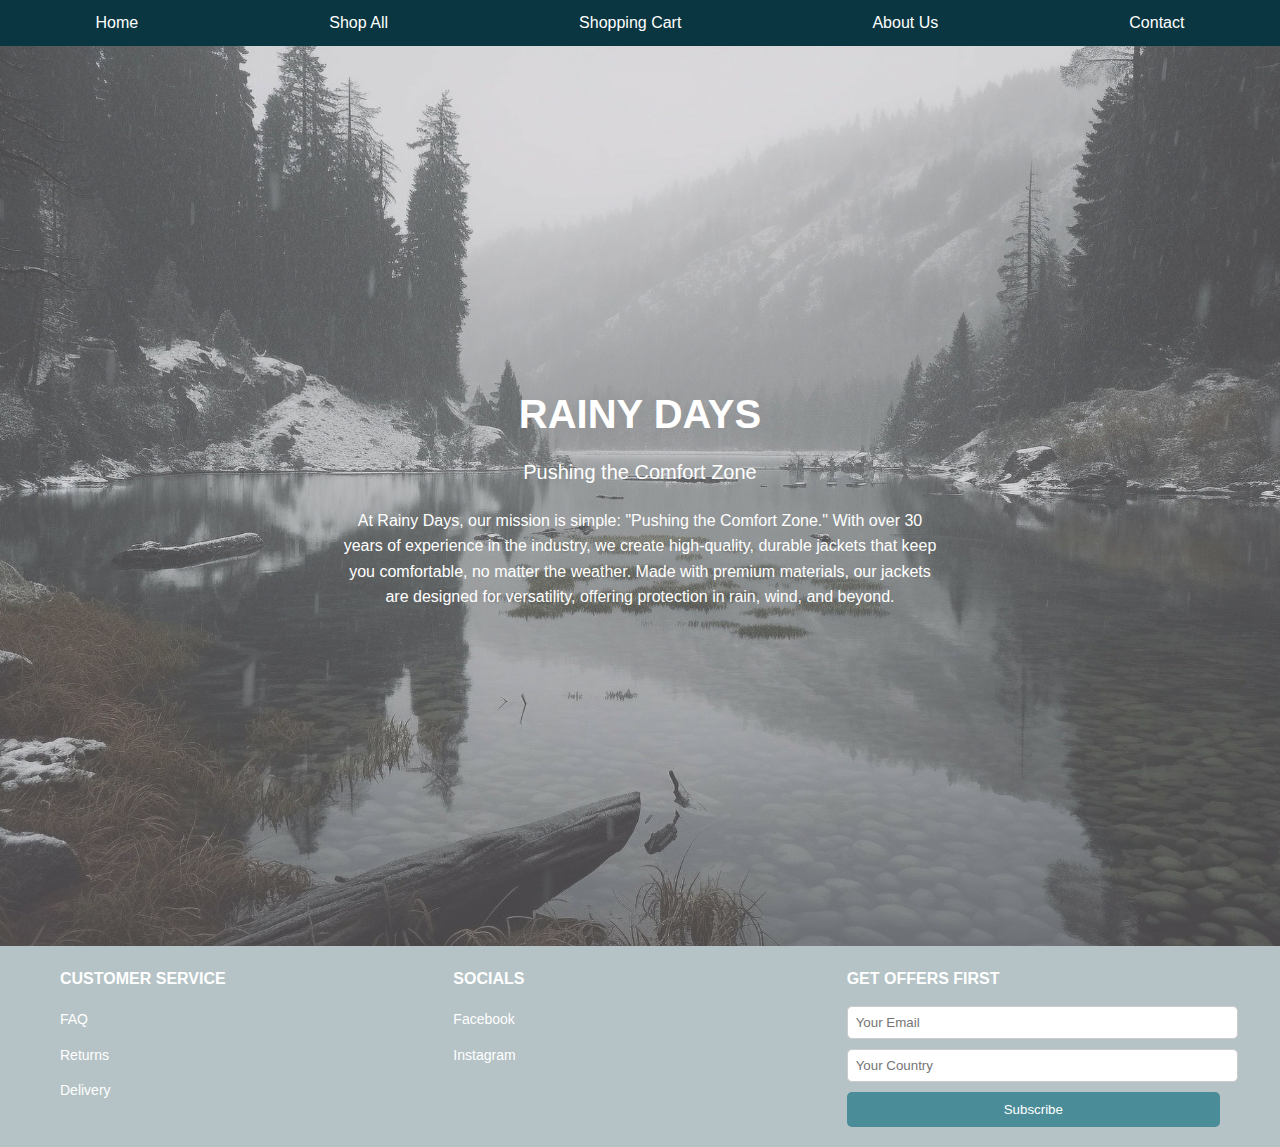
<file: about us.html>
<!DOCTYPE html>
<html lang="en">
    <head>
        <meta charset="UTF-8">
        <meta name="viewport" content="width=device-width, initial-scale=1.0">
        <meta name="description" content="Learn about Rainy Days, our mission, values, and commitment to crafting premium hiking jackets that empower adventurers to embrace every journey.">
        <title>About Us - Rainy Days  
        </title>
        <link rel="stylesheet" href="About us.css">
      </head>
<body>
  <header>
    <nav>
      <ul>
        <li><a href="index.html">Home</a></li>
        <li><a href="Shop all.html">Shop All</a></li>   
        <li><a href="Shopping cart.html">Shopping Cart</a></li>
        <li><a href="About us.html">About Us</a></li>
        <li><a href="contact.html">Contact</a></li>
      </ul>
    </nav>
  </header>
  <main>
    <section class="hero-container">
      <div class="overlay"></div>
      <img src="images/About us.jpg" alt="Scenic Background" class="hero-image" />
      <div class="hero-text">
        <h1>Rainy Days</h1>
        <h2>Pushing the Comfort Zone</h2>
        <p>
          At Rainy Days, our mission is simple: "Pushing the Comfort Zone." 
          With over 30 years of experience in the industry, we create high-quality, 
          durable jackets that keep you comfortable, no matter the weather. 
          Made with premium materials, our jackets are designed for versatility, 
          offering protection in rain, wind, and beyond.
        </p>
      </div>
    </section>
  </main>
   <footer>
    <div class="footer-container">
      <div class="footer-column">
        <h3>Customer Service</h3>
        <ul>
          <li><a href="faq.html">FAQ</a></li>
          <li><a href="returns.html">Returns</a></li>
          <li><a href="delivery.html">Delivery</a></li>
        </ul>
      </div>
      <div class="footer-column">
        <h3>Socials</h3>
        <ul>
          <li><a href="https://facebook.com" target="_blank">Facebook</a></li>
          <li><a href="https://instagram.com" target="_blank">Instagram</a></li>
        </ul>
      </div>
      <div class="footer-column">
        <h3>Get Offers First</h3>
        <form class="newsletter-form" action="#" method="POST">
          <input type="email" name="email" placeholder="Your Email" required />
          <input type="text" name="country" placeholder="Your Country" required />
          <button type="submit">Subscribe</button>
        </form>
      </div>
    </div>
  </footer>
</script>
</body>
</html>
</file>
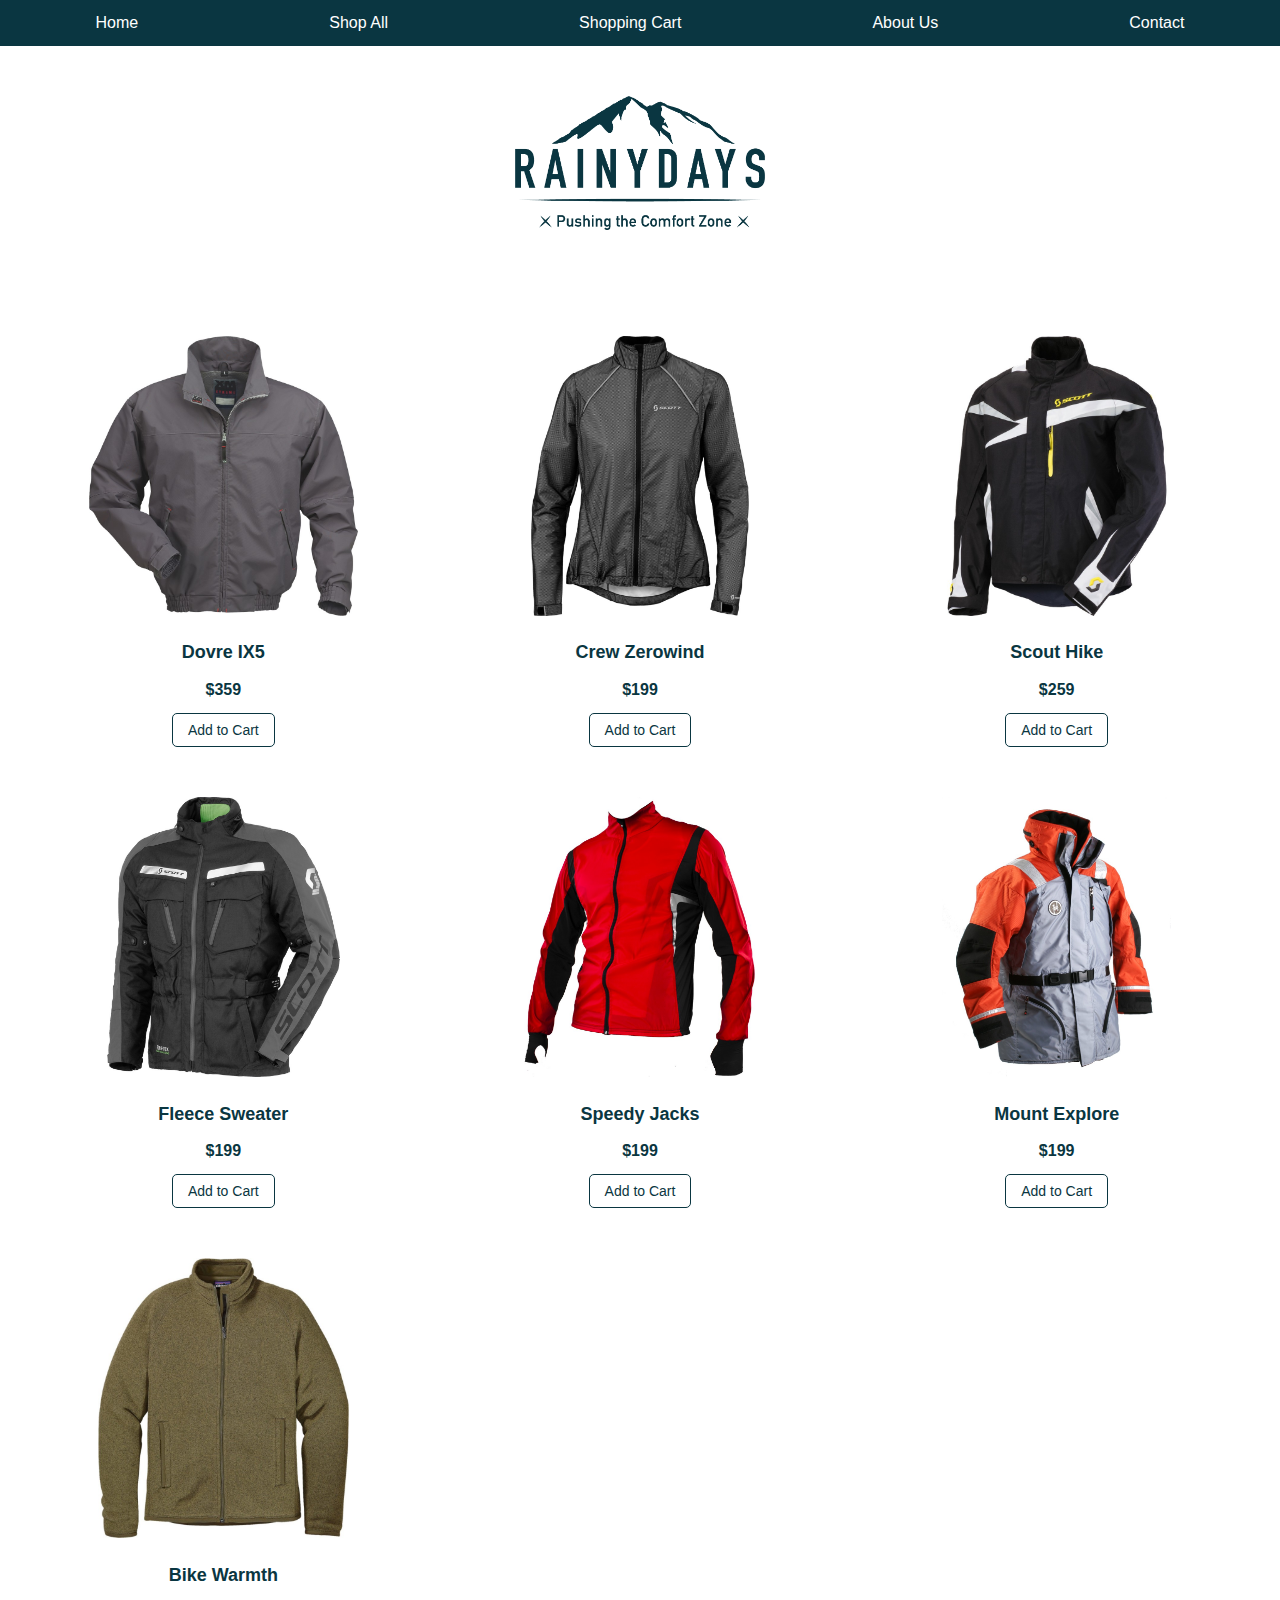
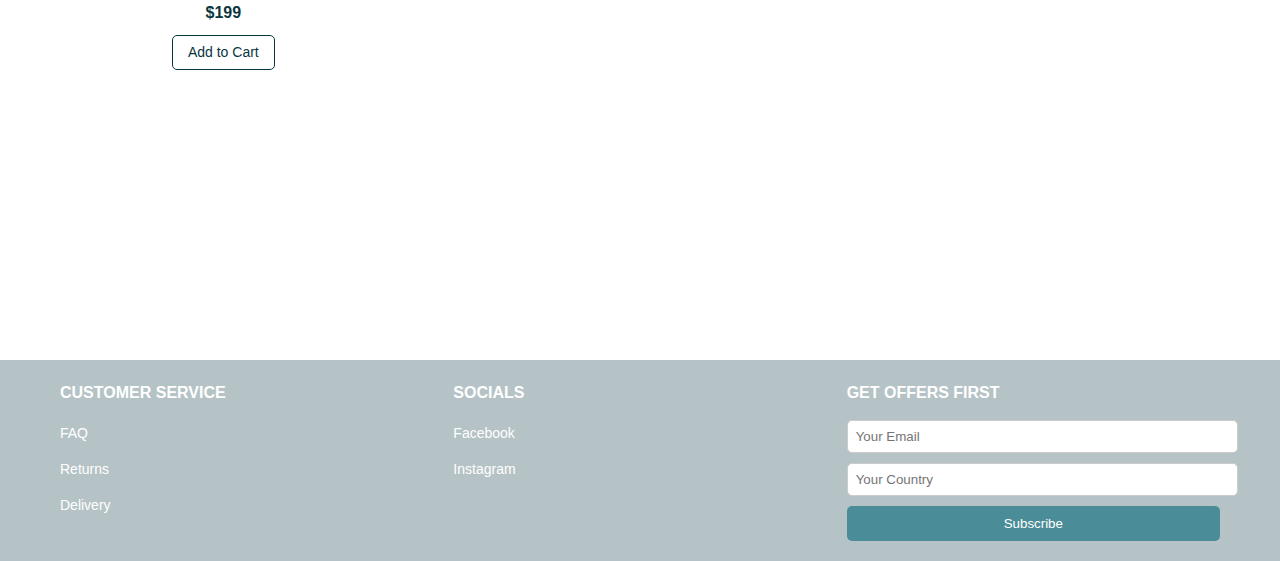
<file: Shop all.html>
<!DOCTYPE html>
<html lang="en">
  <head>
    <meta charset="UTF-8">
    <meta name="viewport" content="width=device-width, initial-scale=1.0">
    <meta name="description" content="Explore all premium hiking jackets from Rainy Days. Find the perfect jacket for every adventure with our durable, affordable, and versatile collection.">
    <title>Shop All - Rainy Days
    </title>
    <link rel="stylesheet" href="shopall.css">
  </head>
  <body>
    <header>
      <nav>
        <ul>
          <li><a href="index.html">Home</a></li>
          <li><a href="shop all.html">Shop All</a></li>
          <li><a href="Shopping cart.html">Shopping Cart</a></li>
          <li><a href="about us.html">About Us</a></li>
          <li><a href="contact.html">Contact</a></li>
        </ul>
      </nav>
    </header>
     <main>
      <section class="hero-container">
        <img
          src="logo/RainyDays_Logo.png"
          alt="Rainy Days company logo"
          class="hero-logo"
        />
      </section>
      <section class="products-section">
        <h2>Shop All Products</h2>
        <div class="product-container">
      
          <div class="product-card">
            <img src="products/RainyDays_Jacket5.jpg" alt="Dovre IX5 Jacket" />
            <h3>Dovre IX5</h3>
            <p class="price">$359</p>
            <a href="Shopping cart.html" class="btn">Add to Cart</a>
          </div>
           <div class="product-card">
            <img src="products/RainyDays_Jacket2.jpg" alt="Crew Zerowind Jacket" />
            <h3>Crew Zerowind</h3>
            <p class="price">$199</p>
            <a href="Shopping cart.html" class="btn">Add to Cart</a>
          </div>
           <div class="product-card">
            <img src="products/RainyDays_Jacket4.jpg" alt="Scout Hike Jacket" />
            <h3>Scout Hike</h3>
            <p class="price">$259</p>
            <a href="Shopping cart.html" class="btn">Add to Cart</a>
          </div>
          <div class="product-card">
            <img src="products/RainyDays_Jacket6.jpg" alt="Fleece Sweater" />
            <h3>Fleece Sweater</h3>
            <p class="price">$199</p>
            <a href="Shopping cart.html" class="btn">Add to Cart</a>
          </div>
          <div class="product-card">
            <img src="products/RainyDays_Jacket3.jpg" alt="Speedy Jacks" />
            <h3>Speedy Jacks</h3>
            <p class="price">$199</p>
            <a href="Shopping cart.html" class="btn">Add to Cart</a>
          </div>
           <div class="product-card">
            <img src="products/RainyDays_Jacket1.jpg" alt="Mount Explore Jacket" />
            <h3>Mount Explore</h3>
            <p class="price">$199</p>
            <a href="Shopping cart.html" class="btn">Add to Cart</a>
          </div>
          <div class="product-card">
            <img src="products/RainyDays_Jacket7.jpg" alt="Bike Warmth Jacket" />
            <h3>Bike Warmth</h3>
            <p class="price">$199</p>
            <a href="Shopping cart.html" class="btn">Add to Cart</a>
          </div>
        </div>
      </section>
    </main>
     <footer>
      <div class="footer-container">
        <div class="footer-column">
          <h3>Customer Service</h3>
          <ul>
            <li><a href="faq.html">FAQ</a></li>
            <li><a href="returns.html">Returns</a></li>
            <li><a href="delivery.html">Delivery</a></li>
          </ul>
        </div>
         <div class="footer-column">
          <h3>Socials</h3>
          <ul>
            <li><a href="https://facebook.com" target="_blank">Facebook</a></li>
            <li><a href="https://instagram.com" target="_blank">Instagram</a></li>
          </ul>
        </div>
         <div class="footer-column">
          <h3>Get Offers First</h3>
          <form class="newsletter-form" action="#" method="POST">
            <input type="email" name="email" placeholder="Your Email" required />
            <input
              type="text"
              name="country"
              placeholder="Your Country"
              required
            />
            <button type="submit">Subscribe</button>
          </form>
        </div>
      </div>
    </footer>
  </body>
</html>
</file>
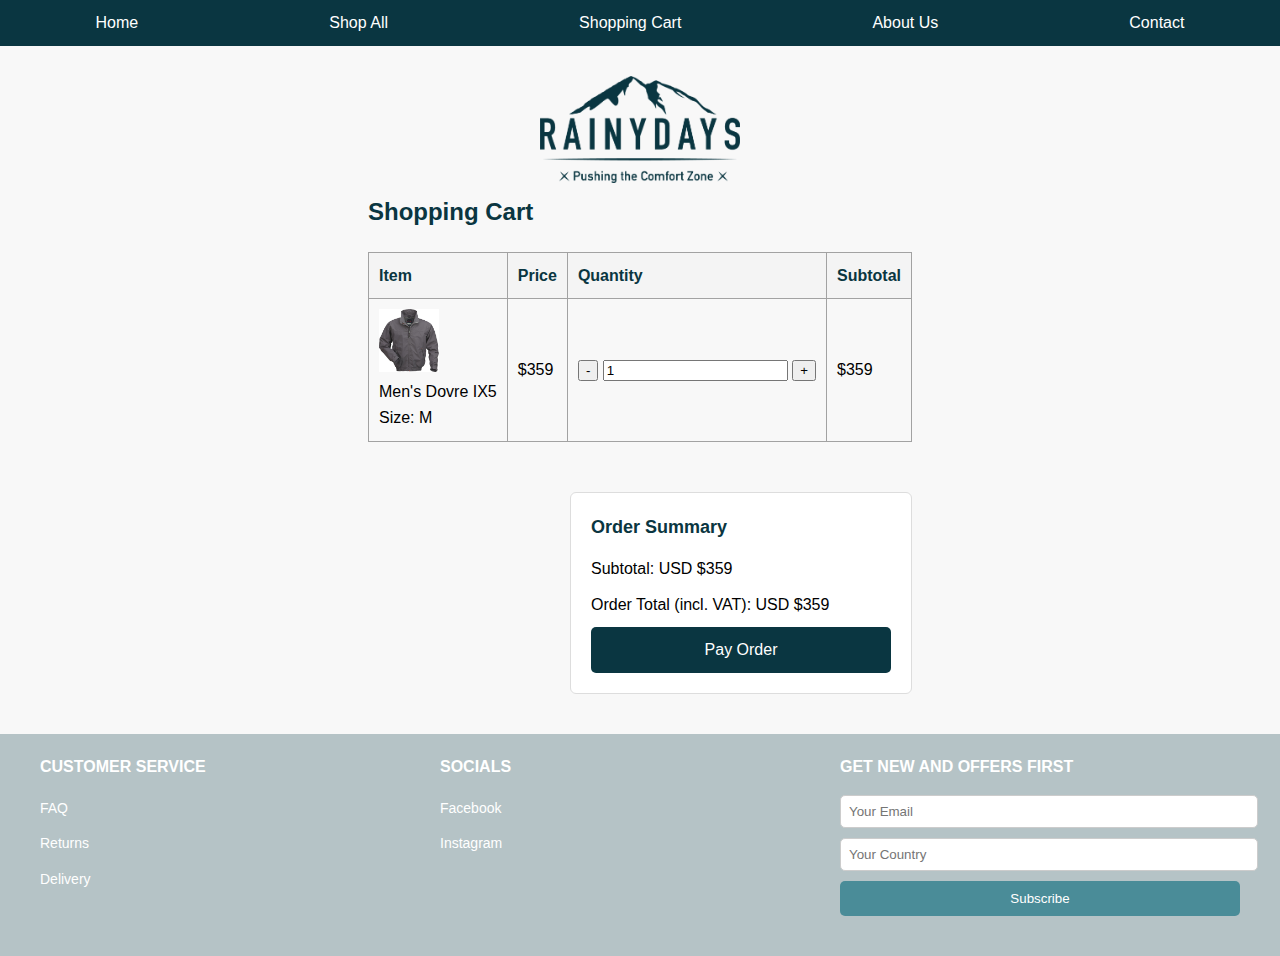
<file: Shopping cart.html>
<!DOCTYPE html>
<html lang="en">
<head>
    <meta charset="UTF-8">
    <meta name="viewport" content="width=device-width, initial-scale=1.0">
    <meta name="description" content="Explore all premium hiking jackets from Rainy Days. Find the perfect jacket for every adventure with our durable, affordable, and versatile collection.">
    <title>Shopping cart - Rainy Days</title>
    <link rel="stylesheet" href="Shopping cart.css">
</head>
<body>
    <header>
        <nav>
            <ul>
                <li><a href="index.html">Home</a></li>
                <li><a href="Shop all.html">Shop All</a></li>
                <li><a href="Shopping cart.html">Shopping Cart</a></li>
                <li><a href="about us.html">About Us</a></li>
                <li><a href="contact.html">Contact</a></li>
            </ul>
        </nav>
    </header>
    <main class="shopping-cart">
        <div class="header-logo-container">
            <img src="logo/RainyDays_Logo.png" alt="RainyDays Logo" class="hero-logo">
        </div>
        <h1>Shopping Cart</h1>
        <table class="cart-table">
            <thead>
                <tr>
                    <th>Item</th>
                    <th>Price</th>
                    <th>Quantity</th>
                    <th>Subtotal</th>
                </tr>
            </thead>
            <tbody>
                <tr>
                    <td>
                        <img src="products/RainyDays_Jacket5.jpg" alt="Product Image">
                        <p>Men's Dovre IX5<br>Size: M</p>
                    </td>
                    <td>$359</td>
                    <td>
                        <button>-</button>
                        <input type="number" value="1" min="1">
                        <button>+</button>
                    </td>
                    <td>$359</td>
                </tr>
            </tbody>
        </table>
        <div class="order-summary">
            <h2>Order Summary</h2>
            <p>Subtotal: USD $359</p>
            <p>Order Total (incl. VAT): USD $359</p>
            <a href="#payment-success" class="checkout-btn">Pay Order</a>
        </div>
    </main>
    <section id="payment-success" class="success-message">
        <div class="success-container">
            <h2>Payment Successful!</h2>
            <p>Thank you for your purchase. Your order is being processed.</p>
            <a href="index.html" class="return-btn">Return to Home</a>
        </div>
    </section>
     <footer>
        <div class="footer-container">
            <div class="footer-column">
                <h3>Customer Service</h3>
                <ul>
                    <li><a href="#">FAQ</a></li>
                    <li><a href="#">Returns</a></li>
                    <li><a href="#">Delivery</a></li>
                </ul>
            </div>
            <div class="footer-column">
                <h3>Socials</h3>
                <ul>
                    <li><a href="#">Facebook</a></li>
                    <li><a href="#">Instagram</a></li>
                </ul>
            </div>
            <div class="footer-column">
                <h3>Get New and Offers First</h3>
                <form class="newsletter-form">
                    <input type="email" placeholder="Your Email">
                    <input type="text" placeholder="Your Country">
                    <button type="submit">Subscribe</button>
                </form>
            </div>
        </div>
    </footer>
</body>
</html>
</file>
<file: About us.css>
body, h1, h2, h3, p, ul, li, a {
    margin: 0;
    padding: 0;
    box-sizing: border-box;
  }
  
  body {
    font-family: 'Arial', sans-serif;
    line-height: 1.6;
    overflow-x: hidden;
    background-color: #f8f8f8;
  }
  
  header nav {
    background-color: #0A3641;
    padding: 10px 0;
  }
  
  header nav ul {
    display: flex;
    justify-content: space-around;
    list-style: none;
    width: 100%;
  }
  
  header nav ul li a {
    color: #ffffff;
    text-decoration: none;
    font-size: 16px;
    font-weight: 400;
  }
  
  header nav ul li a:hover {
    text-decoration: none;
  }
  
  .hero-container {
    position: relative;
    width: 100%;
    height: 100vh;
  }
  
  .hero-image {
    width: 100%;
    height: 100%;
    object-fit: cover;
  }
  
  .overlay {
    position: absolute;
    top: 0;
    left: 0;
    width: 100%;
    height: 100%;
    background-color: rgba(178, 173, 173, 0.4);
  }
  
  .hero-text {
    position: absolute;
    top: 50%;
    left: 50%;
    transform: translate(-50%, -50%);
    text-align: center;
    color: white;
  }
  
  .hero-text h1 {
    font-size: 40px;
    text-transform: uppercase;
    margin-bottom: 10px;
  }
  
  .hero-text h2 {
    font-size: 20px;
    font-weight: 300;
    margin-bottom: 20px;
  }
  
  .hero-text p {
    font-size: 16px;
    max-width: 600px;
    margin: 0 auto;
  }
  

  footer {
    background-color: #B5C3C6;
    padding: 20px 0;
  }
  
  .footer-container {
    display: flex;
    justify-content: space-between;
    align-items: flex-start;
    max-width: 1200px;
    margin: 0 auto;
    padding: 0 50px;
  }
  
  .footer-column {
    flex: 1;
    margin: 0 10px;
  }
  
  .footer-column h3 {
    font-size: 16px;
    color: white;
    margin-bottom: 15px;
    text-transform: uppercase;
  }
  
  .footer-column ul {
    list-style: none;
    padding: 0;
    margin: 0;
  }
  
  .footer-column ul li {
    margin-bottom: 10px;
  }
  
  .footer-column ul li a {
    color: white;
    text-decoration: none;
    font-size: 14px;
  }
  
  .footer-column ul li a:hover {
    text-decoration: underline;
  }
  
  .newsletter-form input {
    width: 100%;
    padding: 8px;
    margin-bottom: 10px;
    border: 1px solid #ccc;
    border-radius: 5px;
  }
  
  .newsletter-form button {
    width: 100%;
    padding: 10px;
    background-color: #4a8c98;
    color: white;
    border: none;
    border-radius: 5px;
    cursor: pointer;
  }
  
  .newsletter-form button:hover {
    background-color: #0A3641;
  }
  
  @media (max-width: 600px) {
    .hero-text h1 {
      font-size: 30px;
    }
  
    .hero-text h2 {
      font-size: 20px;
    }
  
    .hero-text p {
      font-size: 16px;
      padding: 8px;
    }
  
    footer .footer-container {
      flex-wrap: wrap;
      padding: 20px 10px;
    }
  
    .footer-column {
      flex: 1 1 100%;
      margin-bottom: 10px;
    }
  
  }
</file>
<file: shopall.css>
body, h1, h2, h3, p, ul, li, a {
    margin: 0;
    padding: 0;
    box-sizing: border-box;
  }
  
  body {
    font-family: 'Arial', sans-serif;
    line-height: 1.6;
    overflow-x: hidden;
    background-color: #f8f8f8;
  }
  
  header nav {
    background-color: #0A3641;
    padding: 10px 0;
  }
  
  header nav ul {
    display: flex;
    justify-content: space-around;
    list-style: none;
    width: 100%;
  }
  
  header nav ul li a {
    color: #ffffff;
    text-decoration: none;
    font-size: 16px;
    font-weight: 400;
  }
  
  header nav ul li a:hover {
    text-decoration: none;
  }

  .hero-container {
    position: relative;
    width: 100%;
  }
  
  .hero-image {
    width: 100%;
    height: auto;
    object-fit: cover;
  }
  
  .hero-logo {
    position: absolute;
    top: 50px;
    left: 50%;
    transform: translateX(-50%);
    max-width: 250px;
  }
  
  .products-section {
    background-color: white;
    padding: 290px 0;
    text-align: center;
  }
  
  .products-section h2 {
    display: none;
  }

 .product-container {
    display: grid;
    grid-template-columns: repeat(3, 1fr);
    gap: 50px;
    max-width: 1200px;
    margin: 0 auto;
  }
}
  .product-card {
    background-color: white;
    text-align: center;
    border: none;
    padding: 15px;
    width: 280px;
  }
  
  .product-card img {
    width: 280px;
    height: 280px;
    margin-bottom: 15px;
    object-fit: contain;
  }
  
  .product-card h3 {
    font-size: 18px;
    margin-bottom: 10px;
    color: #0A3641;
  }
  
  .product-card .price {
    font-size: 16px;
    color: #0A3641;
    font-weight: bold;
    margin-bottom: 10px;
  }
  
  .product-card .btn {
    background-color: #ffffff;
    color: #0A3641;
    border: 1px solid #0A3641;
    padding: 5px 15px;
    text-decoration: none;
    font-size: 14px;
    border-radius: 5px;
    display: inline-block;
  }
  
  .product-card .btn:hover {
    background-color: #0A3641;
    color: #ffffff;
  }
  
  footer {
    background-color: #B5C3C6;
    padding: 20px 0;
    position: relative;
  }
  
  .footer-container {
    display: flex;
    justify-content: space-between;
    align-items: flex-start;
    max-width: 1200px;
    margin: 0 auto;
    padding: 0 50px;
  }
  
  .footer-column {
    flex: 1;
    margin: 0 10px;
  }
  
  .footer-column h3 {
    font-size: 16px;
    color: white;
    margin-bottom: 15px;
    text-transform: uppercase;
  }
  
  .footer-column ul {
    list-style: none;
    padding: 0;
    margin: 0;
  }
  
  .footer-column ul li {
    margin-bottom: 10px;
  }
  
  .footer-column ul li a {
    color: white;
    text-decoration: none;
    font-size: 14px;
  }
  
  .footer-column ul li a:hover {
    text-decoration: underline;
  }
  
  .newsletter-form input {
    width: 100%;
    padding: 8px;
    margin-bottom: 10px;
    border: 1px solid #ccc;
    border-radius: 5px;
  }
  
  .newsletter-form button {
    width: 100%;
    padding: 10px;
    background-color: #4a8c98;
    color: white;
    border: none;
    border-radius: 5px;
    cursor: pointer;
  }
  
  .newsletter-form button:hover {
    background-color: #0A3641;
  }
  
  @media (max-width: 660px) {
    header nav ul {
      flex-direction: row;
      align-items: center;
      gap: 10px;
    }
  
    .hero-logo {
      max-width: 200px;
    }
  
    .products-section h2 {
      font-size: 18px;
    }
  
    .product-container {
      grid-template-columns: 1fr;
      align-items: center;
    }
  
    .product-card {
      width: 90%;
      margin: 0 auto 20px auto;
    }
  
    footer .footer-container {
      flex-wrap: wrap;
      padding: 0 20px;
    }
  
    .footer-column {
      flex: 1 1 100%;
      margin-bottom: 20px;
    }
  
  @media (min-width: 600px) 

    nav {
      display: flex; /
    }
  }
@media (max-width: 900px) {
  .product-container {
      grid-template-columns: 1fr;
      align-items: center;
    }
  
}
</file>
<file: Shopping cart.css>
body, h1, h2, h3, p, ul, li, a {
    margin: 0;
    padding: 0;
    box-sizing: border-box;
}

body {
    font-family: 'Arial', sans-serif;
    line-height: 1.6;
    overflow-x: hidden;
    background-color: #f8f8f8;
    display: flex;
    flex-direction: column;
    min-height: 100vh;
}

header nav {
    background-color: #0A3641;
    padding: 10px 0;
}

header nav ul {
    display: flex;
    justify-content: space-around;
    list-style: none;
    width: 100%;
    padding: 0;
}

header nav ul li a {
    color: #ffffff;
    text-decoration: none;
    font-size: 16px;
    font-weight: 400;
}

header nav ul li a:hover {
    text-decoration: underline;
}

.hero-logo {
    display: block;
    margin: 10px auto;
    max-width: 200px;
    height: auto;
    text-align: center;
}

.shopping-cart {
    max-width: 1200px;
    margin: 20px auto;
    padding: 0 20px;
    flex-grow: 1;
}

.shopping-cart h1 {
    font-size: 24px;
    margin-bottom: 20px;
    color: #0A3641;
    text-align: left;
}

.cart-table {
    width: 100%;
    border-collapse: collapse;
    margin-bottom: 50px;
}

.cart-table th,
.cart-table td {
    padding: 10px;
    text-align: left;
    border: 1px solid #A2A2A2;
}

.cart-table th {
    background-color: #f4f4f4;
    color: #0A3641;
}

.cart-table img {
    max-width: 60px;
    height: auto;
}

.quantity-controls {
    display: flex;
    align-items: center;
    gap: 5px;
}

.quantity-controls input {
    width: 40px;
    text-align: center;
}

.order-summary {
    max-width: 300px;
    padding: 20px;
    background-color: #ffffff;
    border: 1px solid #ddd;
    border-radius: 6px;
    margin-left: auto;
    margin-bottom: 20px;
}

.order-summary h2 {
    font-size: 18px;
    margin-bottom: 15px;
    color: #0A3641;
}

.order-summary p {
    margin-bottom: 10px;
}

.order-summary .checkout-btn {
    display: block;
    width: 100%;
    text-align: center;
    padding: 10px;
    background-color: #0A3641;
    color: #ffffff;
    text-decoration: none;
    border-radius: 5px;
    margin-top: 10px;
}

.order-summary .checkout-btn:hover {
    background-color: #05505c;
}

.success-message {
    display: none; 
    position: fixed;
    top: 0;
    left: 0;
    width: 100%;
    height: 100%;
    background-color: rgba(0, 0, 0, 0.8);
    color: #fff;
    z-index: 1000;
    justify-content: center;
    align-items: center;
    text-align: center;
}

.success-message:target {
    display: flex; 
}

.success-container {
    background-color: #0A3641;
    padding: 20px;
    border-radius: 8px;
    box-shadow: 0 5px 15px rgba(0, 0, 0, 0.3);
}

.success-container h2 {
    font-size: 24px;
    margin-bottom: 15px;
}

.success-container p {
    font-size: 18px;
    margin-bottom: 20px;
}

.success-container .return-btn {
    display: inline-block;
    padding: 10px 20px;
    background-color: #4a8c98;
    color: white;
    text-decoration: none;
    border-radius: 5px;
    transition: background-color 0.3s ease;
}

.success-container .return-btn:hover {
    background-color: #0A3641;
}

footer {
    background-color: #B5C3C6;
    padding: 20px 0;
}

.footer-container {
    display: flex;
    justify-content: space-evenly;
    flex-wrap: nowrap;
    max-width: 1200px;
    margin: 0 auto;
    padding: 0 20px;
    align-content: space-between;
    align-items: flex-start;
    flex-direction: row;
}

.footer-column {
    flex: 1 1 100%;
    margin-bottom: 20px;
}

.footer-column h3 {
    font-size: 16px;
    color: white;
    margin-bottom: 15px;
    text-transform: uppercase;
}

.footer-column ul {
    list-style: none;
    padding: 0;
    margin: 0;
}

.footer-column ul li {
    margin-bottom: 10px;
}

.footer-column ul li a {
    color: white;
    text-decoration: none;
    font-size: 14px;
}

.footer-column ul li a:hover {
    text-decoration: underline;
}

.newsletter-form input {
    width: 100%;
    padding: 8px;
    margin-bottom: 10px;
    border: 1px solid #ccc;
    border-radius: 5px;
}

.newsletter-form button {
    width: 100%;
    padding: 10px;
    background-color: #4a8c98;
    color: white;
    border: none;
    border-radius: 5px;
    cursor: pointer;
}

.newsletter-form button:hover {
    background-color: #0A3641;
}

@media (max-width: 600px) {
    .shopping-cart {
        padding: 0 10px;
    }

    .cart-table th,
    .cart-table td {
        padding: 8px;
        font-size: 14px;
    }

    .cart-table img {
        max-width: 50px;
    }

    .quantity-controls input {
        width: 30px;
    }

    .order-summary {
        max-width: 100%;
        margin: 0 auto;
    }

    footer .footer-container {
        flex-direction: row;
        text-align: left;
    }

    .footer-column {
        flex: 1 1 100%;
        margin-bottom: 20px;
    }

    header nav ul {
        flex-direction: row;
        align-items: center;
        padding: 0;
    }

    .hero-logo {
        max-width: 150px;
    }
}
</file>
